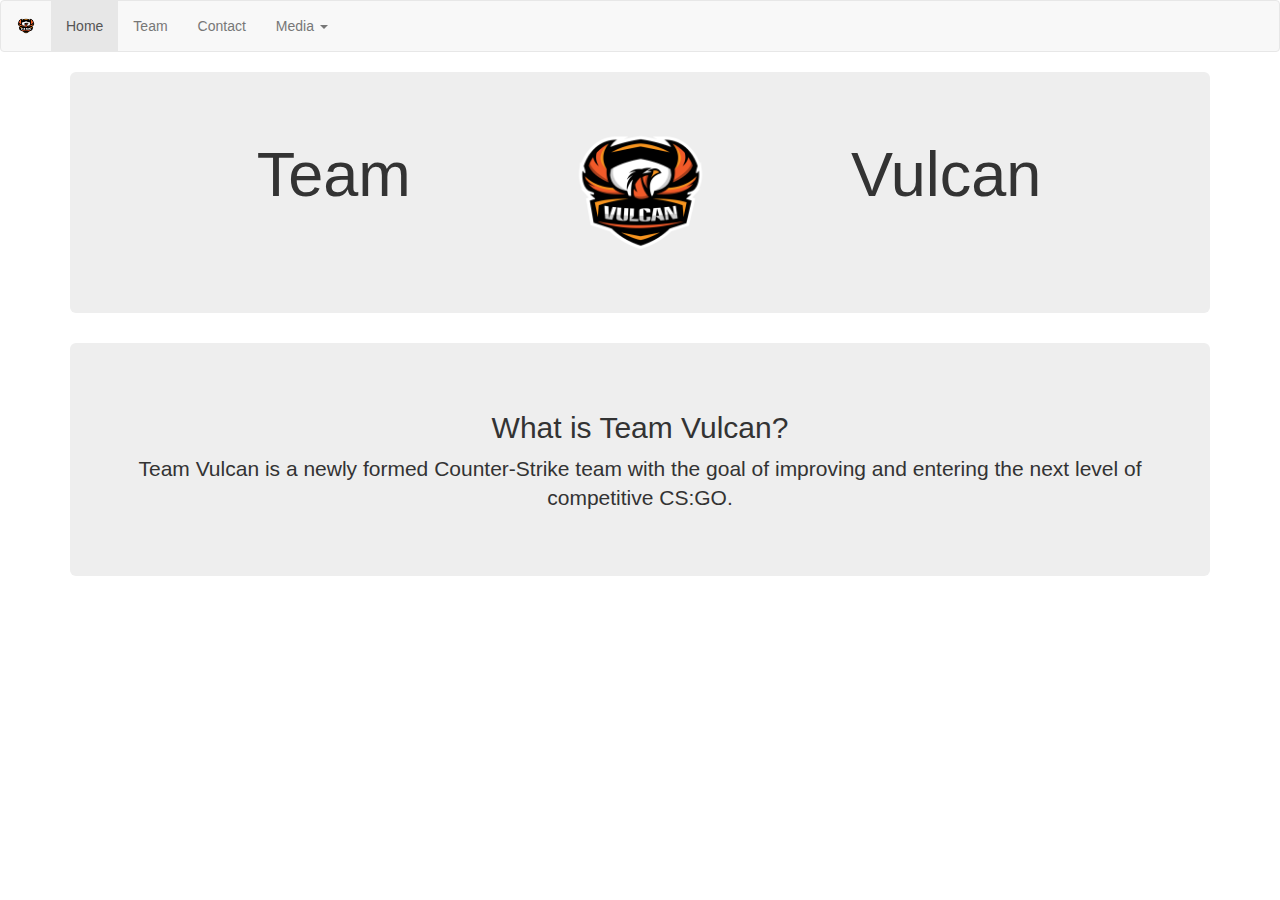
<file: index.html>
<!DOCTYPE html>
<html lang="en">
<head>
  <title>Team Vulcan</title>
  <meta charset="utf-8">
  <meta name="viewport" content="width=device-width, initial-scale=1">
  <meta name="author" content="Max Holzmann">
  <meta name="keywords" content="csgo,csgo team,team vulcan,vulcan,vulcan csgo">
  <meta name="description" content="Team Vulcan's Website">
  <link rel="stylesheet" href="https://maxcdn.bootstrapcdn.com/bootstrap/3.3.7/css/bootstrap.min.css">
  <script src="https://ajax.googleapis.com/ajax/libs/jquery/3.2.1/jquery.min.js"></script>
  <script src="https://maxcdn.bootstrapcdn.com/bootstrap/3.3.7/js/bootstrap.min.js"></script>
 <link rel="icon" href="images/favicon.png">
 <link rel="stylesheet" href="css/style.css" type=text/css>
<link rel="icon" href="images/Vulcan-transparent.png">


</head>
<body>

  <nav class="navbar navbar-default">
  <div class="container-fluid">
    <div class="navbar-header">
      <a  href="index.html"><img class="navbar-brand" src="images/Vulcan-transparent.png"></a>
    </div>
    <ul class="nav navbar-nav">
      <li class="active"><a href="index.html">Home</a></li>
      <li><a href="team.html">Team</a></li>
      <li><a href="contact.html">Contact</a></li>
      <li class="dropdown">
        <a class="dropdown-toggle" data-toggle="dropdown" href="#">Media
        <span class="caret"></span></a>
        <ul class="dropdown-menu">
           <li><a href="https://twitter.com/_IONGaming" target="_blank">Twitter</a></li>
          <li><a href="https://play.esea.net/teams/8698343" target="_blank">ESEA</a></li>
          <li><a href="http://steamcommunity.com/groups/IONGamingCS" target="_blank">Steam Group</a></li>
        </ul>
      </li>
    </ul>
  </div>
</nav>

<div class="container">
<div class="text-center">
<div class="jumbotron">

<div class="row">

  <div class="text-center">
  <div style="" class="col-md-5">
    <h1>Team</h1>
    </div>
    </div>
<div class="text-center">
  <div class="col-md-2">
  <img  class="img-responsive logoimage" src="images/Vulcan-transparent.png">
  </div>
  </div>


  <div class="text-center">
  <div class="col-md-5">
  <h1>Vulcan</h1>
  </div>
  </div>

</div>
</div>

<div class="jumbotron">
<h2>What is Team Vulcan?</h2>
<p class="lead">Team Vulcan is a newly formed Counter-Strike team with the goal of improving and entering the next level of competitive CS:GO.</p>
</div>




</div>

</div>


</body>

</html>
</file>
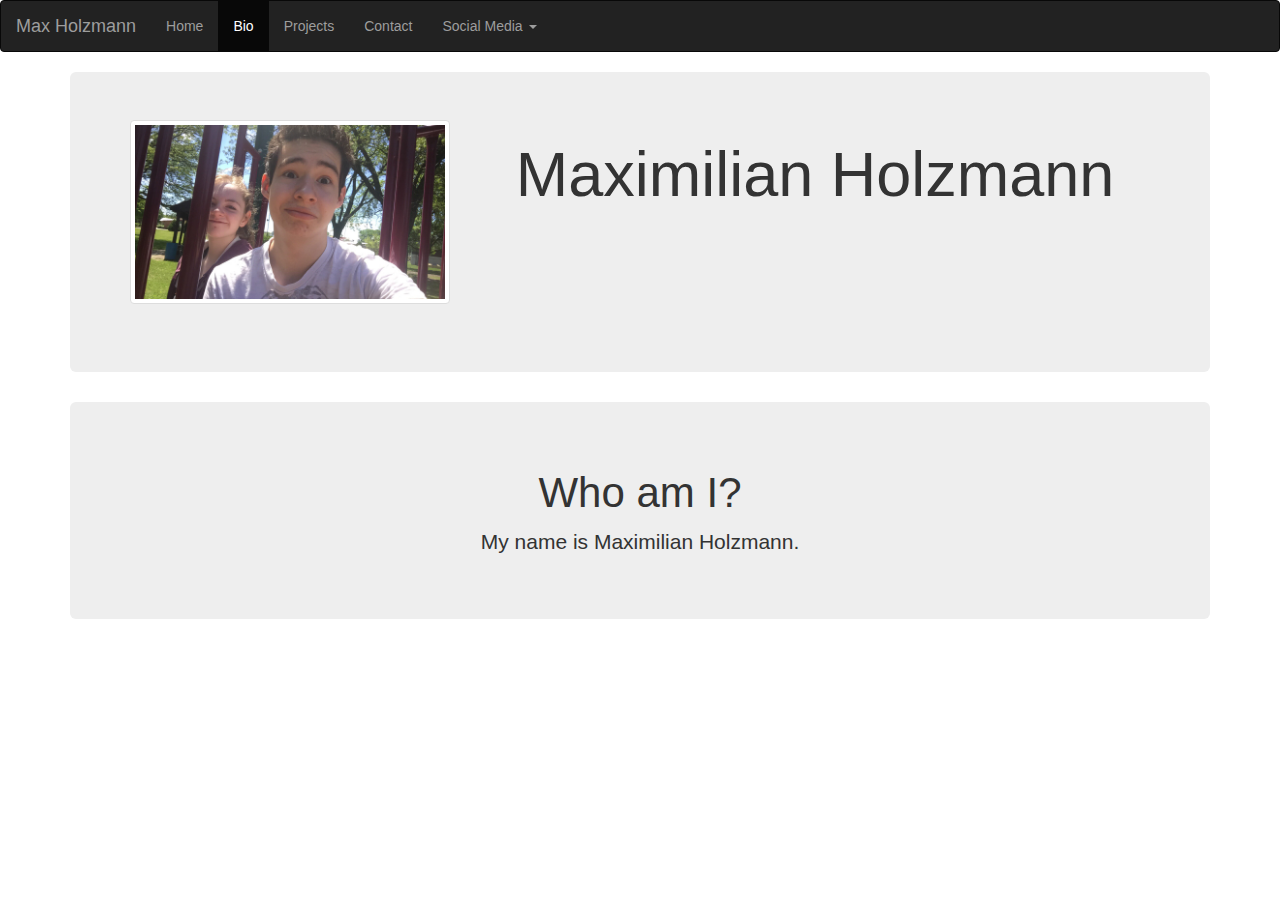
<file: biography.html>
<!DOCTYPE html>
<html lang="en">
<head>
  <title>Max Holzmann | Bio</title>
  <meta charset="utf-8">
  <meta name="viewport" content="width=device-width, initial-scale=1">
  <link rel="stylesheet" href="https://maxcdn.bootstrapcdn.com/bootstrap/3.3.7/css/bootstrap.min.css">
  <script src="https://ajax.googleapis.com/ajax/libs/jquery/3.2.1/jquery.min.js"></script>
  <script src="https://maxcdn.bootstrapcdn.com/bootstrap/3.3.7/js/bootstrap.min.js"></script>

  <style>
  .h2 {
    font-size:300%;
  }
  </style>
</head>
<body>
  <nav class="navbar navbar-inverse">
  <div class="container-fluid">
    <div class="navbar-header">
      <a class="navbar-brand" href="index.html">Max Holzmann </a>
    </div>
    <ul class="nav navbar-nav">
      <li><a href="index.html">Home</a></li>
      <li class="active"><a href="biography.html">Bio</a></li>
      <li><a href="projects.html">Projects</a></li>
      <li><a href="contact.html">Contact</a></li>
      <li class="dropdown">
        <a class="dropdown-toggle" data-toggle="dropdown" href="#">Social Media
        <span class="caret"></span></a>
        <ul class="dropdown-menu">
          <li><a href="http://www.instagram.com/max._holzmann">Instagram</a></li>
          <li><a href="https://twitter.com/MaxTheHLEEP">Twitter</a></li>
          <li><a href="https://www.youtube.com/channel/UCxXArX2MdC4KBJAdccLrZpg?view_as=subscriber?&ab_channel=HLEEP">YouTube</a></li>
          <li><a href="http://www.twitch.tv/hleep">Twitch</a></li>
        </ul>
      </li>
    </ul>
  </div>
</nav>

<div class="container">
  <div class="text-center">
  <div class="jumbotron">

    <div class="row">
    <div class="col-md-4">
      <div class="thumbnail">
        <img src="max.jpg"></img>
      </div>
    </div>

  <h1>Maximilian Holzmann</h1>

  </div>
</div>

  <div class="jumbotron">
  <h2 class="h2">Who am I?</h2>

    <p class="lead">My name is Maximilian Holzmann.</p>

  </div>
</div>
</div>


</body>

</html>
</file>
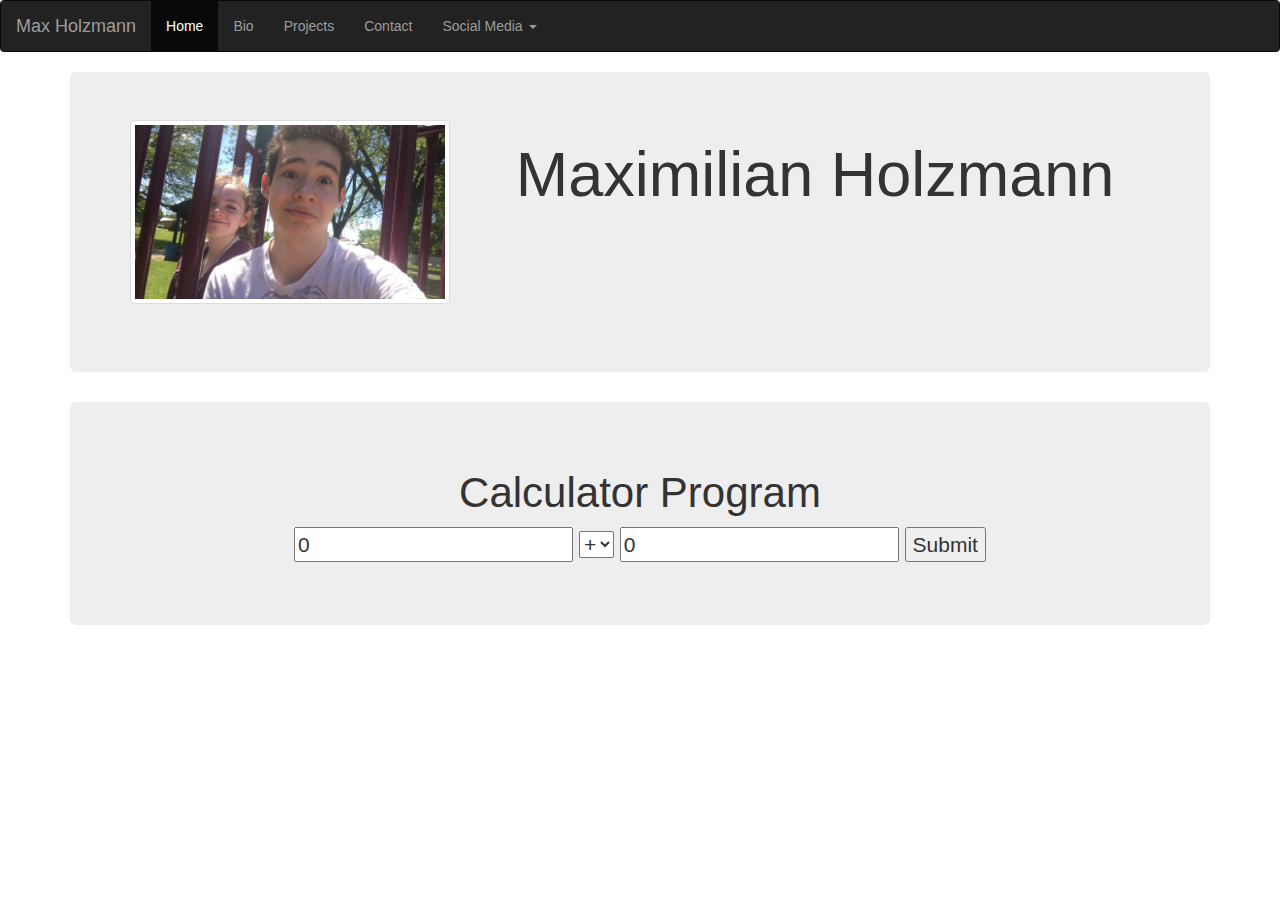
<file: calculator.html>
<!DOCTYPE html>
<html lang="en">
<head>
  <title>Max Holzmann | Calculator</title>
  <meta charset="utf-8">
  <meta name="viewport" content="width=device-width, initial-scale=1">
  <link rel="stylesheet" href="https://maxcdn.bootstrapcdn.com/bootstrap/3.3.7/css/bootstrap.min.css">
  <script src="https://ajax.googleapis.com/ajax/libs/jquery/3.2.1/jquery.min.js"></script>
  <script src="https://maxcdn.bootstrapcdn.com/bootstrap/3.3.7/js/bootstrap.min.js"></script>
  <script src="calc.js"></script>

  <style>
  .h2 {
    font-size:300%;
  }
  </style>
</head>
<body>
  <nav class="navbar navbar-inverse">
  <div class="container-fluid">
    <div class="navbar-header">
      <a class="navbar-brand" href="index.html">Max Holzmann</a>
    </div>
    <ul class="nav navbar-nav">
      <li class="active"><a href="index.html">Home</a></li>
      <li><a href="biography.html">Bio</a></li>
      <li><a href="projects.html">Projects</a></li>
      <li><a href="contact.html">Contact</a></li>
      <li class="dropdown">
        <a class="dropdown-toggle" data-toggle="dropdown" href="#">Social Media
        <span class="caret"></span></a>
        <ul class="dropdown-menu">
          <li><a href="http://www.instagram.com/max._holzmann">Instagram</a></li>
          <li><a href="https://twitter.com/MaxTheHLEEP">Twitter</a></li>
          <li><a href="https://www.youtube.com/channel/UCxXArX2MdC4KBJAdccLrZpg?view_as=subscriber?&ab_channel=HLEEP">YouTube</a></li>
          <li><a href="http://www.twitch.tv/hleep">Twitch</a></li>
        </ul>
      </li>
    </ul>
  </div>
</nav>

<div class="container">
  <div class="text-center">
  <div class="jumbotron">

    <div class="row">
    <div class="col-md-4">
      <div class="thumbnail">
        <img src="images/max.jpg"></img>
      </div>
    </div>

  <h1>Maximilian Holzmann</h1>

  </div>
</div>

  <div class="jumbotron">
  <h2 class="h2">Calculator Program</h2>

    <p class="lead">

  <input id="first" type="number" value=0></input>

 <select id="op">
 <option id="plus" value=+>+</option>
 <option id="minus" value=->-</option>
 <option id="multiply" value=*>*</option>
 <option id="divide" value=/>/</option>
</select>

<input id="second" type="number" value=0></input>
<input onclick="calculate();" type="submit"></input>
    </p>
<p class=lead id="ans"></p>

  </div>
</div>
</div>


</body>

</html>
</file>
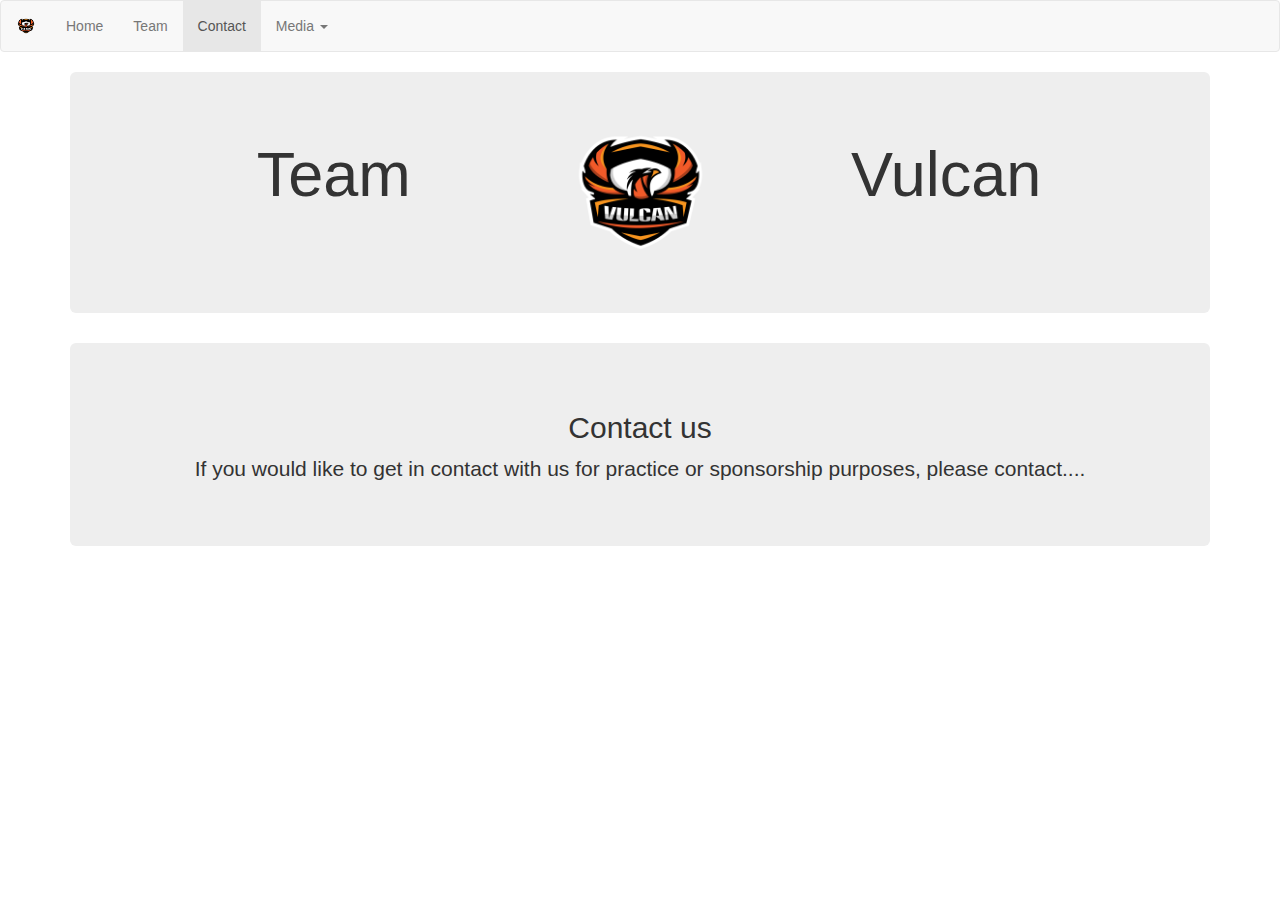
<file: contact.html>
<!DOCTYPE html>
<html lang="en">
<head>
  <title>Team Vulcan | Contact</title>
  <meta charset="utf-8">
  <meta name="viewport" content="width=device-width, initial-scale=1">
   <meta name="author" content="Max Holzmann">
  <meta name="keywords" content="csgo,csgo team,team vulcan,vulcan,vulcan csgo">
  <meta name="description" content="Team Vulcan's Website">
  <link rel="stylesheet" href="https://maxcdn.bootstrapcdn.com/bootstrap/3.3.7/css/bootstrap.min.css">
  <script src="https://ajax.googleapis.com/ajax/libs/jquery/3.2.1/jquery.min.js"></script>
  <script src="https://maxcdn.bootstrapcdn.com/bootstrap/3.3.7/js/bootstrap.min.js"></script>
 <link rel="icon" href="images/favicon.png">
 <link rel="stylesheet" href="css/style.css" type=text/css>
<link rel="icon" href="images/Vulcan-transparent.png">


</head>
<body>

  <nav class="navbar navbar-default">
  <div class="container-fluid">
    <div class="navbar-header">
      <a  href="index.html"><img class="navbar-brand" src="images/Vulcan-transparent.png"></a>
    </div>
    <ul class="nav navbar-nav">
      <li><a href="index.html">Home</a></li>
      <li><a href="team.html">Team</a></li>
      <li class="active"><a href="contact.html">Contact</a></li>
      <li class="dropdown">
        <a class="dropdown-toggle" data-toggle="dropdown" href="#">Media
        <span class="caret"></span></a>
        <ul class="dropdown-menu">
           <li><a href="https://twitter.com/_IONGaming" target="_blank">Twitter</a></li>
          <li><a href="https://play.esea.net/teams/8698343" target="_blank">ESEA</a></li>
          <li><a href="http://steamcommunity.com/groups/IONGamingCS" target="_blank">Steam Group</a></li>
        </ul>
      </li>
    </ul>
  </div>
</nav>

<div class="container">
<div class="text-center">
<div class="jumbotron">

<div class="row">

  <div class="text-center">
  <div style="" class="col-md-5">
    <h1>Team</h1>
    </div>
    </div>
<div class="text-center">
  <div class="col-md-2">
  <img  class="img-responsive logoimage" src="images/Vulcan-transparent.png">
  </div>
  </div>


  <div class="text-center">
  <div class="col-md-5">
  <h1>Vulcan</h1>
  </div>
  </div>

</div>
</div>
  
 
  <div class="jumbotron">
      <h2>Contact us</h2>
      <p class="lead">If you would like to get in contact with us for practice or sponsorship purposes, please contact....</p>
  </div>

</div>
</div>
</div>
</div>
</body>
</html>
</file>
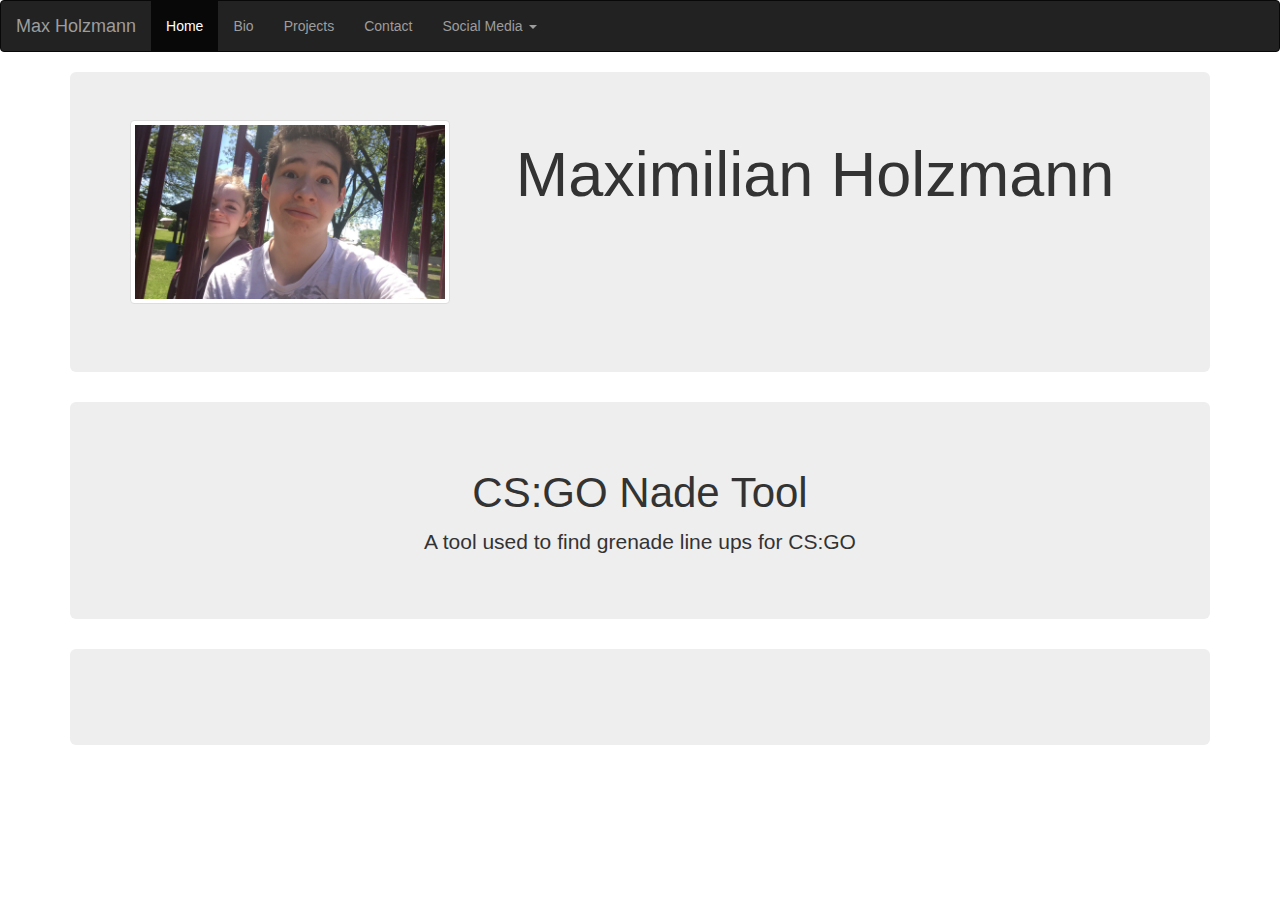
<file: nades.html>
<!DOCTYPE html>
<html lang="en">
<head>
  <title>Max Holzmann | Home</title>
  <meta charset="utf-8">
  <meta name="viewport" content="width=device-width, initial-scale=1">
  <link rel="stylesheet" href="https://maxcdn.bootstrapcdn.com/bootstrap/3.3.7/css/bootstrap.min.css">
  <script src="https://ajax.googleapis.com/ajax/libs/jquery/3.2.1/jquery.min.js"></script>
  <script src="https://maxcdn.bootstrapcdn.com/bootstrap/3.3.7/js/bootstrap.min.js"></script>
 <link rel="icon" href="images/favicon.png">
 <link rel="stylesheet" href="style.css" type=text/css>

</head>
<body>
  <nav class="navbar navbar-inverse">
  <div class="container-fluid">
    <div class="navbar-header">
      <a class="navbar-brand" href="index.html">Max Holzmann</a>
    </div>
    <ul class="nav navbar-nav">
      <li class="active"><a href="index.html">Home</a></li>
      <li><a href="biography.html">Bio</a></li>
      <li><a href="projects.html">Projects</a></li>
      <li><a href="contact.html">Contact</a></li>
      <li class="dropdown">
        <a class="dropdown-toggle" data-toggle="dropdown" href="#">Social Media
        <span class="caret"></span></a>
        <ul class="dropdown-menu">
          <li><a href="http://www.instagram.com/max._holzmann">Instagram</a></li>
          <li><a href="https://twitter.com/MaxTheHLEEP">Twitter</a></li>
          <li><a href="https://www.youtube.com/channel/UCxXArX2MdC4KBJAdccLrZpg?view_as=subscriber?&ab_channel=HLEEP">YouTube</a></li>
          <li><a href="http://www.twitch.tv/hleep">Twitch</a></li>
        </ul>
      </li>
    </ul>
  </div>
</nav>

<div class="container">
  <div class="text-center">
  <div class="jumbotron">

    <div class="row">
    <div class="col-md-4">
      <div class="thumbnail">
        <img src="images/max.jpg"></img>
      </div>
    </div>

  <h1>Maximilian Holzmann</h1>

  </div>
</div>

<div class="jumbotron">
    <h2 class="h2">CS:GO Nade Tool</h2>
    <p class="lead">A tool used to find grenade line ups for CS:GO</p>
</div>

<div class="jumbotron">
    
    
    
    
    
    
</div>



</div>
</div>
</body>
</html>
</file>
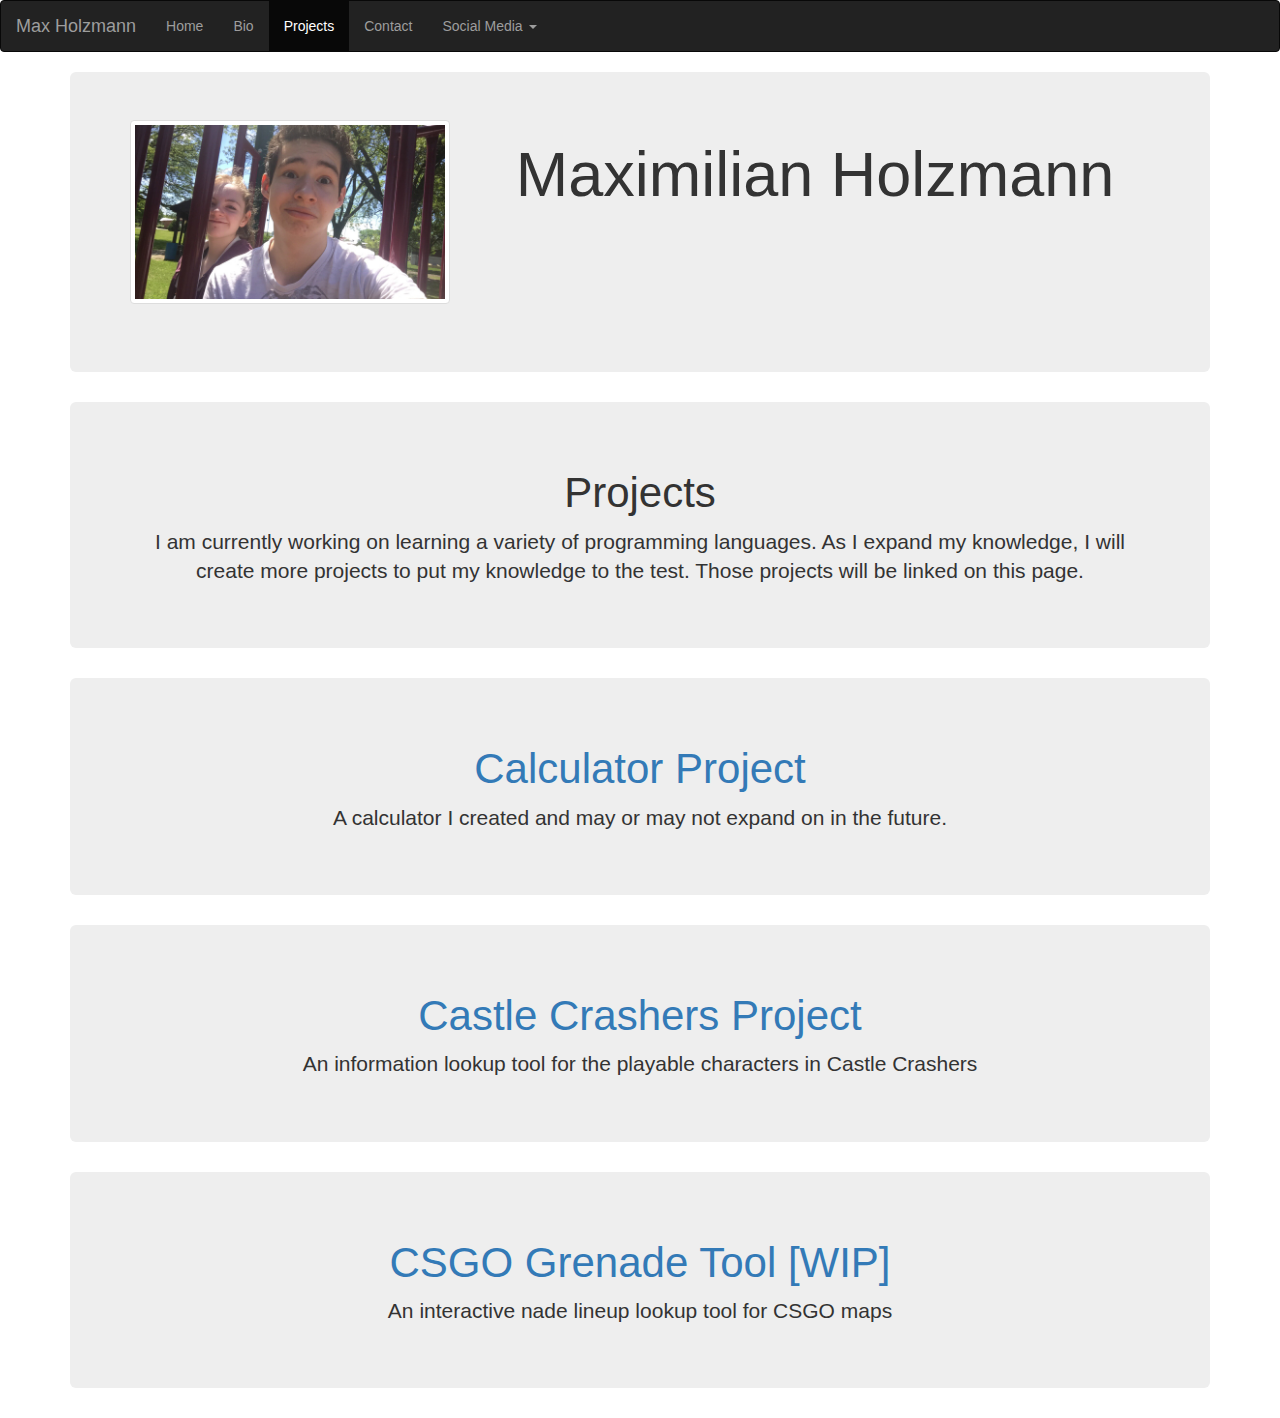
<file: projects.html>
<!DOCTYPE html>
<html lang="en">
<head>
  <title>Max Holzmann | Projects</title>
  <meta charset="utf-8">
  <meta name="viewport" content="width=device-width, initial-scale=1">
  <link rel="stylesheet" href="https://maxcdn.bootstrapcdn.com/bootstrap/3.3.7/css/bootstrap.min.css">
  <script src="https://ajax.googleapis.com/ajax/libs/jquery/3.2.1/jquery.min.js"></script>
  <script src="https://maxcdn.bootstrapcdn.com/bootstrap/3.3.7/js/bootstrap.min.js"></script>
 <link rel="icon" href="images/favicon.png">
<link rel="stylesheet" href="style.css" type=text/css>
</head>
<body>
  <nav class="navbar navbar-inverse">
  <div class="container-fluid">
    <div class="navbar-header">
      <a class="navbar-brand" href="index.html">Max Holzmann </a>
    </div>
    <ul class="nav navbar-nav">
      <li><a href="index.html">Home</a></li>
      <li><a href="biography.html">Bio</a></li>
      <li class="active"><a href="projects.html">Projects</a></li>
      <li><a href="contact.html">Contact</a></li>
      <li class="dropdown">
        <a class="dropdown-toggle" data-toggle="dropdown" href="#">Social Media
        <span class="caret"></span></a>
        <ul class="dropdown-menu">
          <li><a href="http://www.instagram.com/max._holzmann">Instagram</a></li>
          <li><a href="https://twitter.com/MaxTheHLEEP">Twitter</a></li>
          <li><a href="https://www.youtube.com/channel/UCxXArX2MdC4KBJAdccLrZpg?view_as=subscriber?&ab_channel=HLEEP">YouTube</a></li>
          <li><a href="http://www.twitch.tv/hleep">Twitch</a></li>
        </ul>
      </li>
    </ul>
  </div>
</nav>

<div class="container">
  <div class="text-center">
  <div class="jumbotron">

    <div class="row">
    <div class="col-md-4">
      <div class="thumbnail">
        <img src="images/max.jpg"></img>
      </div>
    </div>

  <h1>Maximilian Holzmann</h1>

  </div>
</div>

  <div class="jumbotron">
  <h2 class="h2">Projects</h2>

    <p class="lead">I am currently working on learning a variety of programming languages. As I expand my knowledge, I will create more projects to put my knowledge to the test. Those projects will be linked on this page.</p>

  </div>

  <div class="jumbotron">
<h2 class="h2"><a href="calculator.html">Calculator Project</a></h2>
<p class="lead">A calculator I created and may or may not expand on in the future.</p>
  </div>

  <div class="jumbotron">
    <h2 class="h2"><a href="castle.html">Castle Crashers Project</a></h2>
    <p class="lead">An information lookup tool for the playable characters in Castle Crashers</p>
</div>

<div class="jumbotron">
  <h2 class="h2"><a href="nades.html">CSGO Grenade Tool [WIP]</a></h2>
  <p class="lead">An interactive nade lineup lookup tool for CSGO maps</p>
</div>


</div>


</body>

</html>
</file>
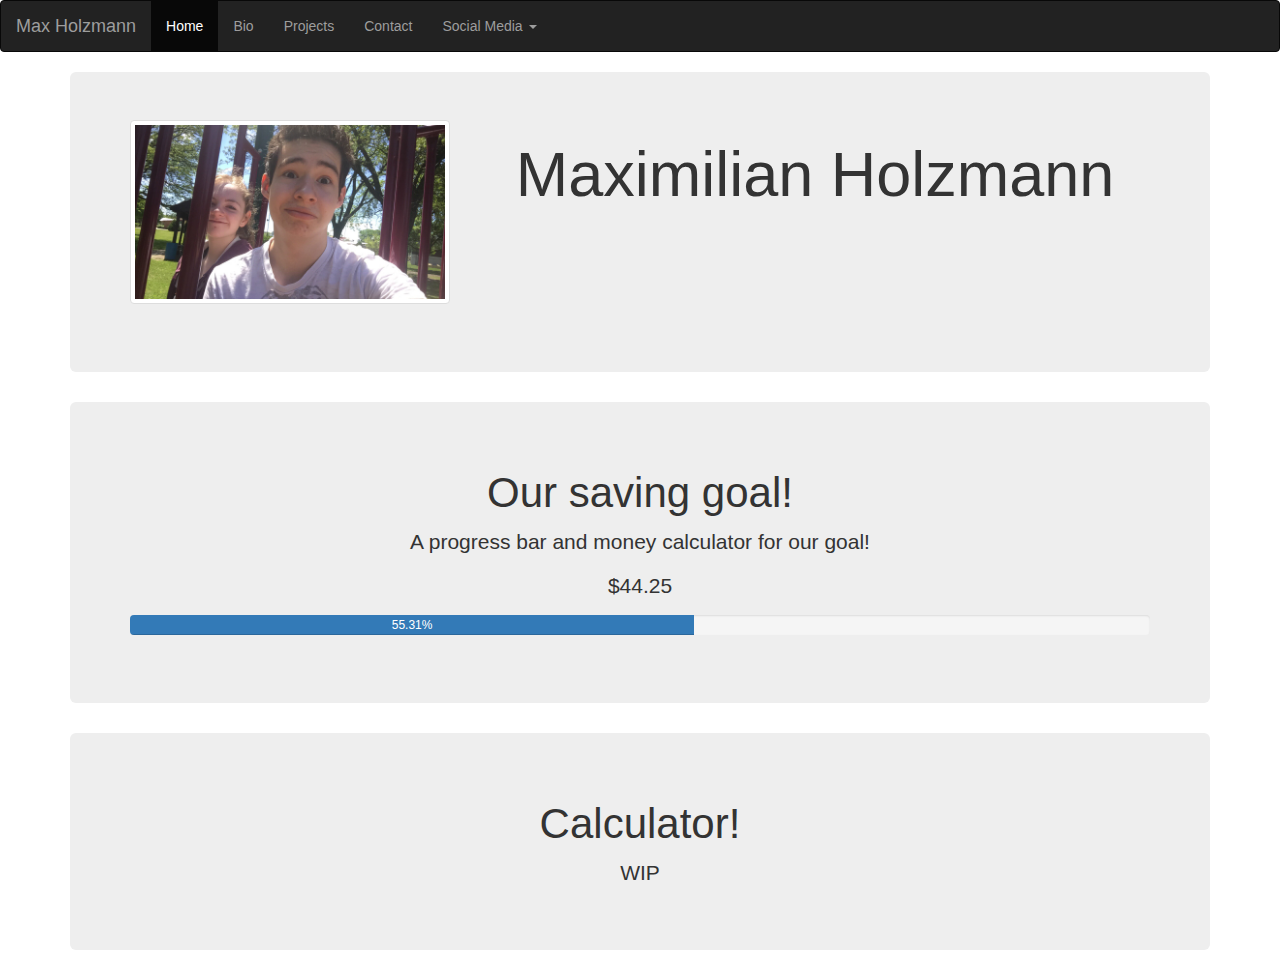
<file: saving.html>
<!DOCTYPE html>
<html lang="en">
<head>
  <title>Max Holzmann | Home</title>
  <meta charset="utf-8">
  <meta name="viewport" content="width=device-width, initial-scale=1">
  <link rel="stylesheet" href="https://maxcdn.bootstrapcdn.com/bootstrap/3.3.7/css/bootstrap.min.css">
  <script src="https://ajax.googleapis.com/ajax/libs/jquery/3.2.1/jquery.min.js"></script>
  <script src="https://maxcdn.bootstrapcdn.com/bootstrap/3.3.7/js/bootstrap.min.js"></script>

  <style>
  .h2 {
    font-size:300%;
  }
  </style>
</head>
<body>
  <nav class="navbar navbar-inverse">
  <div class="container-fluid">
    <div class="navbar-header">
      <a class="navbar-brand" href="index.html">Max Holzmann</a>
    </div>
    <ul class="nav navbar-nav">
      <li class="active"><a href="index.html">Home</a></li>
      <li><a href="biography.html">Bio</a></li>
      <li><a href="projects.html">Projects</a></li>
      <li><a href="contact.html">Contact</a></li>
      <li class="dropdown">
        <a class="dropdown-toggle" data-toggle="dropdown" href="#">Social Media
        <span class="caret"></span></a>
        <ul class="dropdown-menu">
          <li><a href="http://www.instagram.com/max._holzmann">Instagram</a></li>
          <li><a href="https://twitter.com/MaxTheHLEEP">Twitter</a></li>
          <li><a href="https://www.youtube.com/channel/UCxXArX2MdC4KBJAdccLrZpg?view_as=subscriber?&ab_channel=HLEEP">YouTube</a></li>
          <li><a href="http://www.twitch.tv/hleep">Twitch</a></li>
        </ul>
      </li>
    </ul>
  </div>
</nav>

<div class="container">
  <div class="text-center">
  <div class="jumbotron">

    <div class="row">
    <div class="col-md-4">
      <div class="thumbnail">
        <img src="images/max.jpg"></img>
      </div>
    </div>

  <h1>Maximilian Holzmann</h1>

  </div>
</div>

  <div class="jumbotron">
  <h2 class="h2">Our saving goal!</h2>

    <p class="lead">A progress bar and money calculator for our goal!</p>
    <p class="lead">$44.25</p>
    <div class="progress">
  <div class="progress-bar" role="progressbar" aria-valuenow="55.31%" aria-valuemin="0" aria-valuemax="100" style="width: 55.31%;">
    55.31%
  </div>
</div>
</div>

<div class="jumbotron">
  <h2 class="h2">Calculator!</h2>

<p class="lead">WIP</p>
</div>

  </div>
</div>
</div>


</body>

</html>
</file>
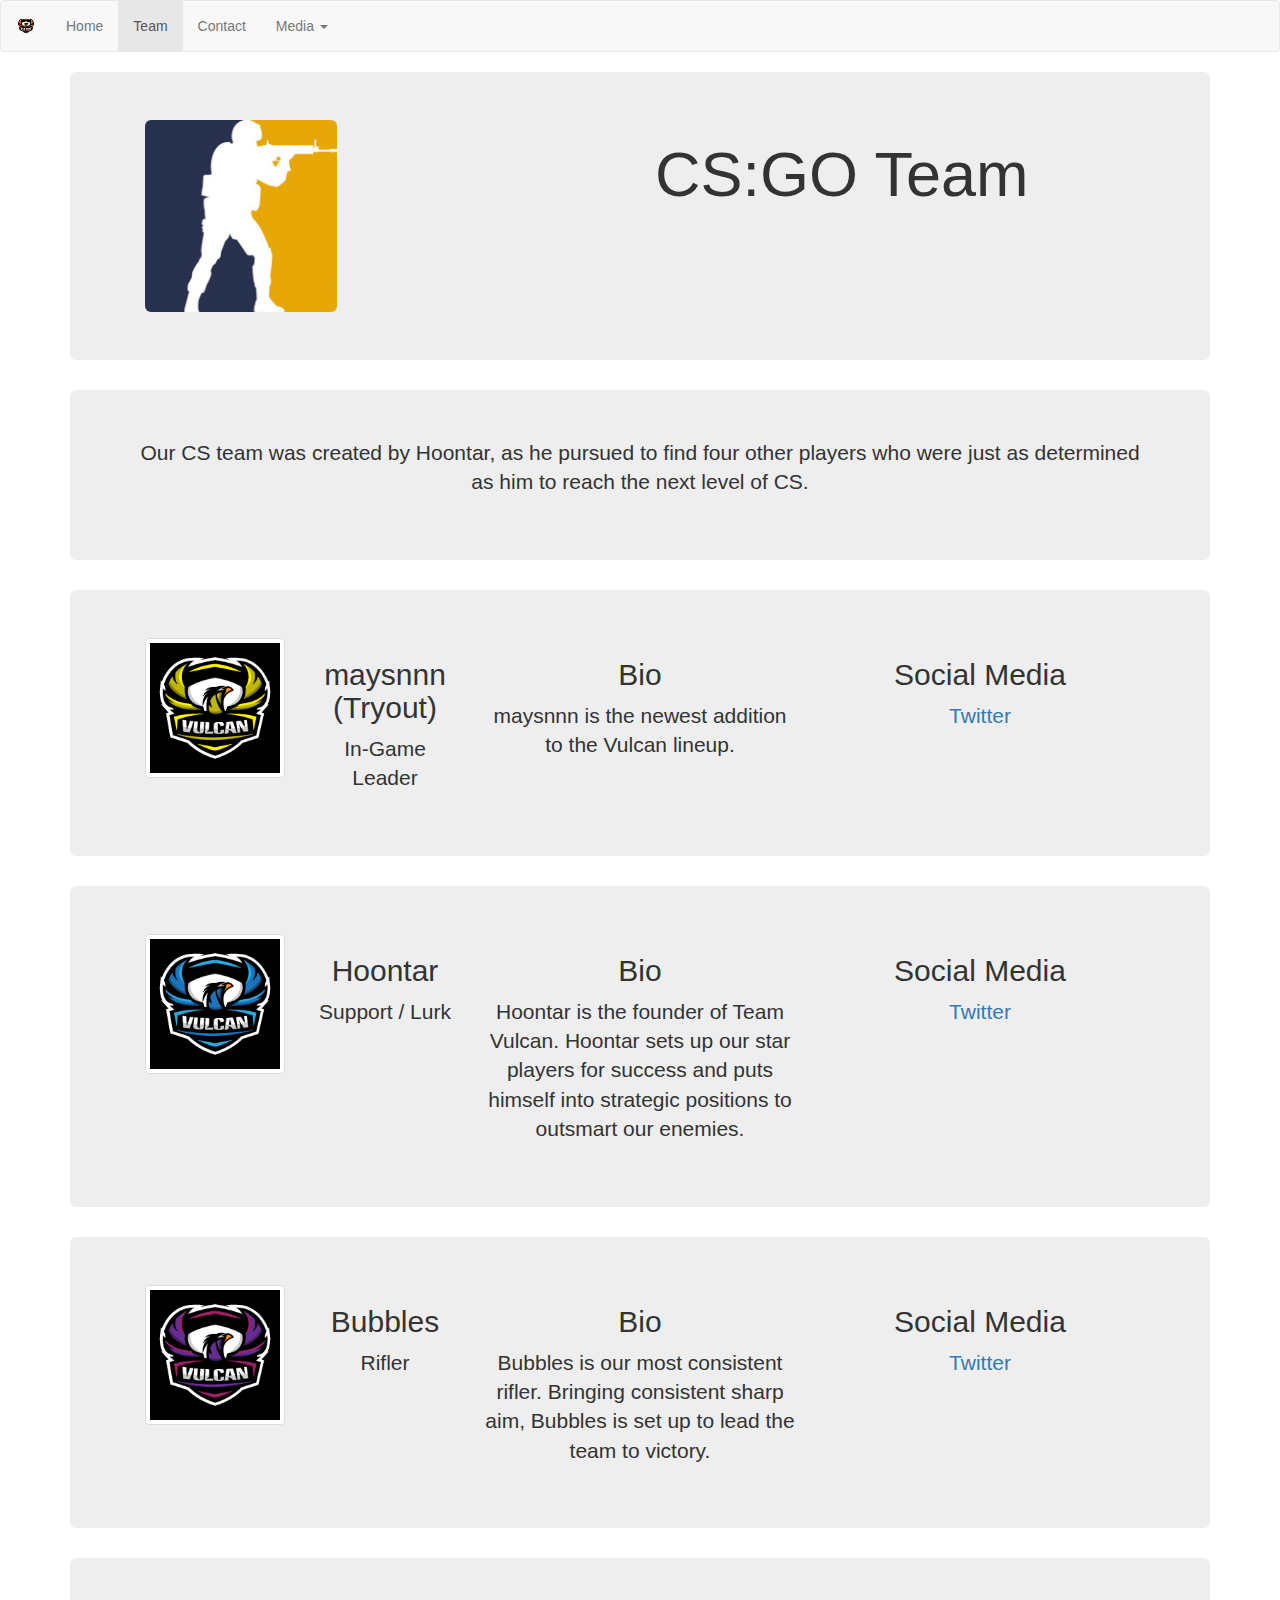
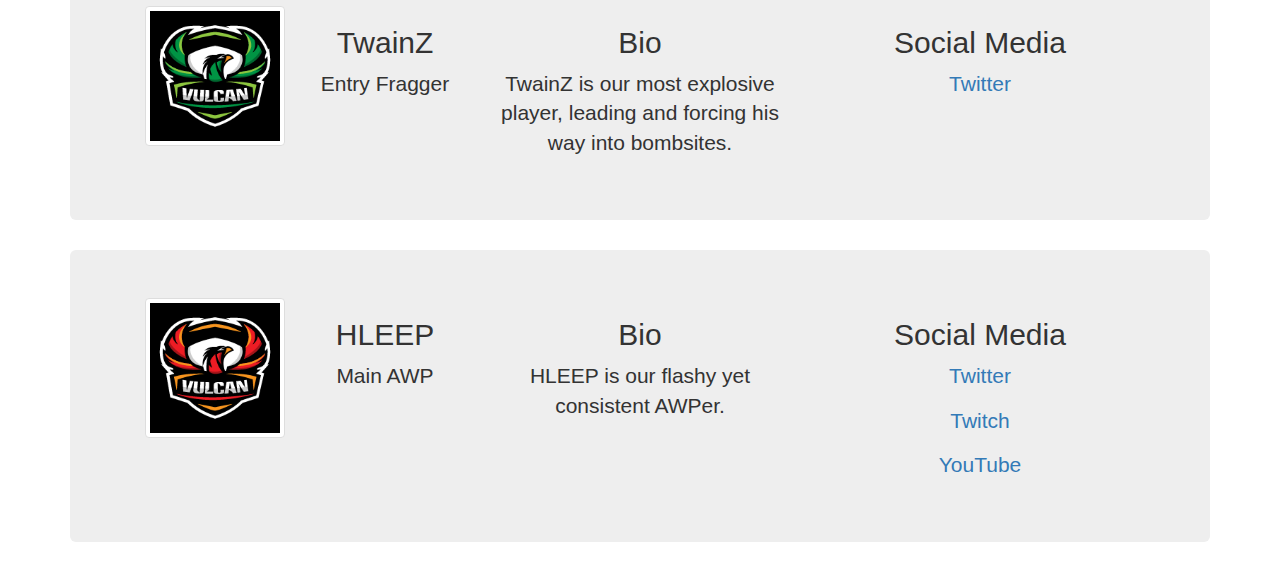
<file: team.html>
<!DOCTYPE html>
<html lang="en">
<head>
  <title>Team Vulcan | Team</title>
  <meta charset="utf-8">
  <meta name="viewport" content="width=device-width, initial-scale=1">
   <meta name="author" content="Max Holzmann">
  <meta name="keywords" content="csgo,csgo team,team vulcan,vulcan,vulcan csgo">
  <meta name="description" content="Team Vulcan's Website">
  <link rel="stylesheet" href="https://maxcdn.bootstrapcdn.com/bootstrap/3.3.7/css/bootstrap.min.css">
  <script src="https://ajax.googleapis.com/ajax/libs/jquery/3.2.1/jquery.min.js"></script>
  <script src="https://maxcdn.bootstrapcdn.com/bootstrap/3.3.7/js/bootstrap.min.js"></script>
 <link rel="icon" href="images/favicon.png">
 <link rel="stylesheet" href="css/style.css" type=text/css>
<link rel="icon" href="images/Vulcan-transparent.png">


</head>
<body>

  <nav class="navbar navbar-default">
  <div class="container-fluid">
    <div class="navbar-header">
      <a  href="index.html"><img class="navbar-brand" src="images/Vulcan-transparent.png"></a>
    </div>
    <ul class="nav navbar-nav">
      <li><a href="index.html">Home</a></li>
      <li class="active"><a href="team.html">Team</a></li>
      <li><a href="contact.html">Contact</a></li>
      <li class="dropdown">
        <a class="dropdown-toggle" data-toggle="dropdown" href="#">Media
        <span class="caret"></span></a>
        <ul class="dropdown-menu">
             <li><a href="https://twitter.com/_IONGaming" target="_blank">Twitter</a></li>
          <li><a href="https://play.esea.net/teams/8698343" target="_blank">ESEA</a></li>
          <li><a href="http://steamcommunity.com/groups/IONGamingCS" target="_blank">Steam Group</a></li>
        </ul>
      </li>
    </ul>
  </div>
</nav>

<div class="container">
<div class="text-center">
<div class="jumbotron" style="overflow: hidden">

<div class="col-md-6">
<img class="cslogoimage img-rounded img-responsive" src="images/cslogo.jpg">
</div>

<div class="text-left">
<div class="col-md-6">
<h1>CS:GO Team</h1>
</div>
</div>

</div>
</div>
</div>

<div class="container">
<div class="jumbotron">
<div class="text-center">
<p class="lead">Our CS team was created by Hoontar, as he pursued to find four other players who were just as determined as him to reach the next level of CS.</p>
</div>
</div>
</div>

<div class="container">
  <div class="jumbotron" style="overflow: hidden">
    <div class="col-md-2">
      <img  src="images/Vulcan-yellow.png" class="thumbnail img-responsive">
    </div>
    <div class="text-center">
    <div class="col-md-2">
     <h2>maysnnn (Tryout)</h2>
     <p class="lead">In-Game Leader</p>  
     </div>
    </div>
    <div class="text-center">
    <div class="col-md-4">
     <h2>Bio</h2>
     <p class="lead">maysnnn is the newest addition to the Vulcan lineup.</p>
      </div>
    </div>
    <div class="text-center">
      <div class="col-md-4">
       <h2>Social Media</h2>
       <p class="lead"><a href="">Twitter</a></p>
      </div>
    </div>
  </div>
</div>

<div class="container">
  <div class="jumbotron" style="overflow: hidden">
    <div class="col-md-2">
      <img  src="images/Vulcan-Blue.png" class="thumbnail img-responsive">
    </div>
    <div class="text-center">
    <div class="col-md-2">
     <h2>Hoontar</h2>
     <p class="lead">Support / Lurk</p>
      </div>
    </div>
    <div class="text-center">
    <div class="col-md-4">
     <h2>Bio</h2>
     <p class="lead">Hoontar is the founder of Team Vulcan. Hoontar sets up our star players for success and puts himself into strategic positions to outsmart our enemies.</p>
      </div>
    </div>
    <div class="text-center">
      <div class="col-md-4">
       <h2>Social Media</h2>
       <p class="lead"><a href="https://twitter.com/Hoon7ar">Twitter</a></p>
      </div>
    </div>
  </div>
</div>

<div class="container">
  <div class="jumbotron" style="overflow: hidden">
    <div class="col-md-2">
      <img  src="images/Vulcan-purple.png" class="thumbnail img-responsive">
    </div>
    <div class="text-center">
    <div class="col-md-2">
     <h2>Bubbles</h2>
     <p class="lead">Rifler</p>
      </div>
    </div>
    <div class="text-center">
    <div class="col-md-4">
     <h2>Bio</h2>
     <p class="lead">Bubbles is our most consistent rifler. Bringing consistent sharp aim, Bubbles is set up to lead the team to victory.</p>
      </div>
    </div>
    <div class="text-center">
      <div class="col-md-4">
       <h2>Social Media</h2>
       <p class="lead"><a href="https://twitter.com/AWPBubbles">Twitter</a></p>
      </div>
    </div>
  </div>
</div>

<div class="container">
  <div class="jumbotron" style="overflow: hidden">
    <div class="col-md-2">
      <img  src="images/Vulcan-green.png" class="thumbnail img-responsive">
    </div>
    <div class="text-center">
    <div class="col-md-2">
     <h2>TwainZ</h2>
     <p class="lead">Entry Fragger</p>
      </div>
    </div>
    <div class="text-center">
    <div class="col-md-4">
     <h2>Bio</h2>
     <p class="lead">TwainZ is our most explosive player, leading and forcing his way into bombsites.</p>
      </div>
    </div>
    <div class="text-center">
      <div class="col-md-4">
       <h2>Social Media</h2>

       <p class="lead"><a href="https://twitter.com/TwainZCSGO">Twitter</a></p>

      </div>
    </div>
  </div>
</div>

<div class="container">
  <div class="jumbotron" style="overflow: hidden">
    <div class="col-md-2">
      <img  src="images/Vulcan-red.png" class="thumbnail img-responsive">
    </div>
    <div class="text-center">
    <div class="col-md-2">
     <h2>HLEEP</h2>
     <p class="lead">Main AWP</p>
      </div>
    </div>
    <div class="text-center">
    <div class="col-md-4">
     <h2>Bio</h2>
     <p class="lead">HLEEP is our flashy yet consistent AWPer.</p>
      </div>
    </div>
    <div class="text-center">
      <div class="col-md-4">
       <h2>Social Media</h2>
       <p class="lead"><a href="https://twitter.com/MaxTheHLEEP">Twitter</a></p>
       <p class="lead"><a href="https://twitch.tv/HLEEP">Twitch</a></p>
       <p class="lead"><a href="https://www.youtube.com/channel/UCxXArX2MdC4KBJAdccLrZpg?ab_channel=HLEEP">YouTube</a></p>
      </div>
    </div>
  </div>
</div>


</body>
</html>
</file>
<file: css/style.css>
.logoimage {
  width: 100%;
  height: 40%;
}
.csimage {
 width: 200%;
 height: 200%;
}
.cslogoimage {
  width: 40%;
  height: 40%;
}
.newcsimage {
max-width: 200%;
max-height: 200%;
height: auto;
width: auto;
}
</file>
<file: style.css>
.h2 {
  font-size: 300%;
}
.chartitle {
  font-size: 10%;
}
</file>
